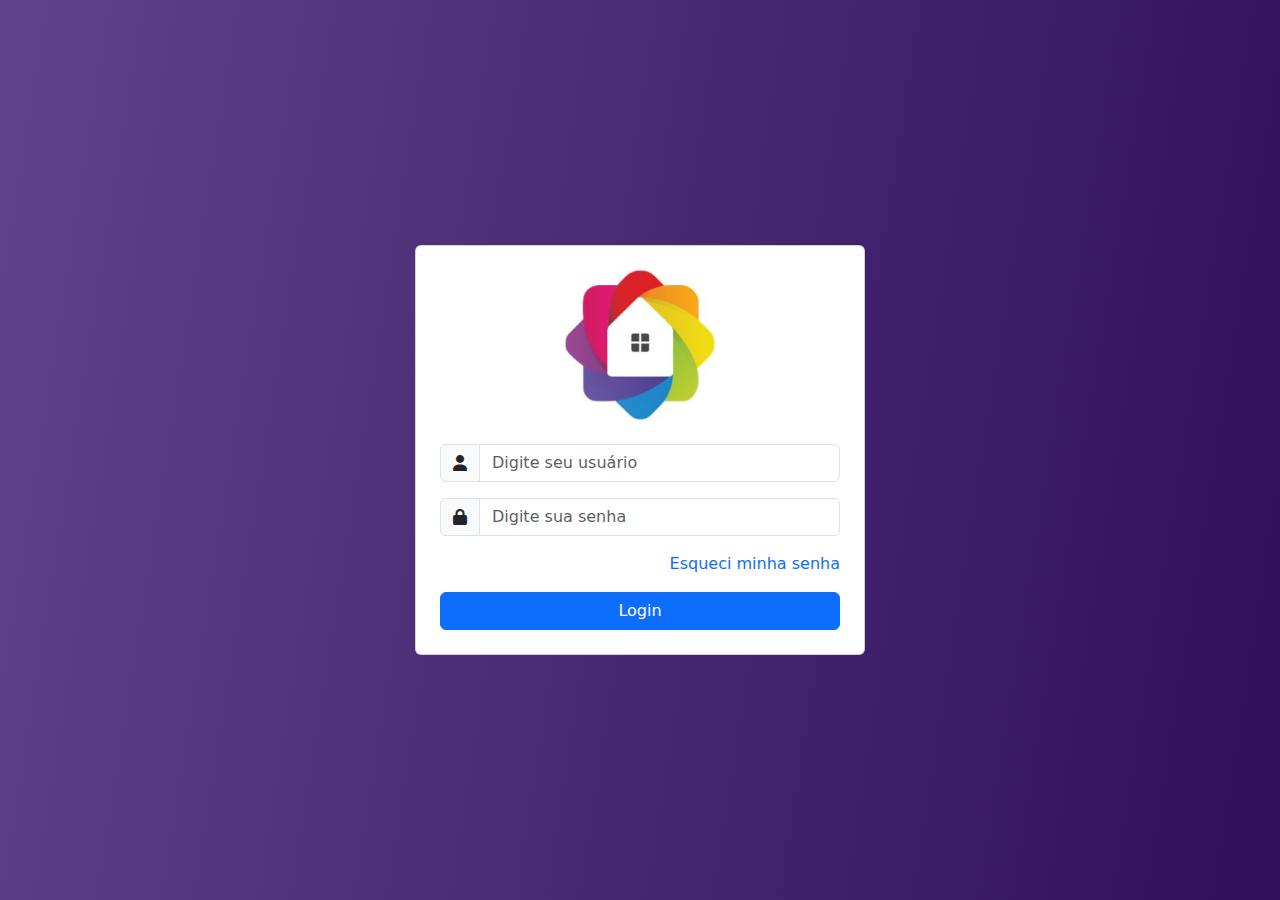
<file: index.html>
<!DOCTYPE html>
<html lang="pt-br">
<head>
  <meta charset="UTF-8">
  <meta name="viewport" content="width=device-width, initial-scale=1.0">
  <title>Login</title>
  <link href="https://cdnjs.cloudflare.com/ajax/libs/bootstrap/5.3.0/css/bootstrap.min.css" rel="stylesheet">
  <link rel="stylesheet" href="https://cdnjs.cloudflare.com/ajax/libs/font-awesome/6.0.0/css/all.min.css">
  <link rel="icon" href="./assets/1630537533273.jpeg">
  <link rel="stylesheet" href="styles.css">
</head>
<body>
  <div class="container d-flex align-items-center justify-content-center min-vh-100">
    <div class="card p-4" style="width: 450px;">
      <div class="text-center mb-4">
        <img src="./assets/1630537533273.jpeg" alt="Logomarca" style="width: 150px;">
      </div>
      <form id="login-form">
        <div class="mb-3 input-group">
          <span class="input-group-text"><i class="fa fa-user"></i></span>
          <input type="text" class="form-control" id="username" placeholder="Digite seu usuário">
        </div>
        <div class="mb-3 input-group">
          <span class="input-group-text"><i class="fa fa-lock"></i></span>
          <input type="password" class="form-control" id="password" placeholder="Digite sua senha">
        </div>
        <div class="mb-3 text-end">
          <a href="esqueci_senha.html" class="text-decoration-none">Esqueci minha senha</a>
        </div>
        <button type="submit" class="btn btn-primary w-100">Login</button>
      </form>
    </div>
  </div>

  <script>
    document.getElementById("login-form").addEventListener("submit", function(event) {
      event.preventDefault(); 
      window.location.href = "notification_center.html";
    });
  </script>
</body>
</html>
</file>
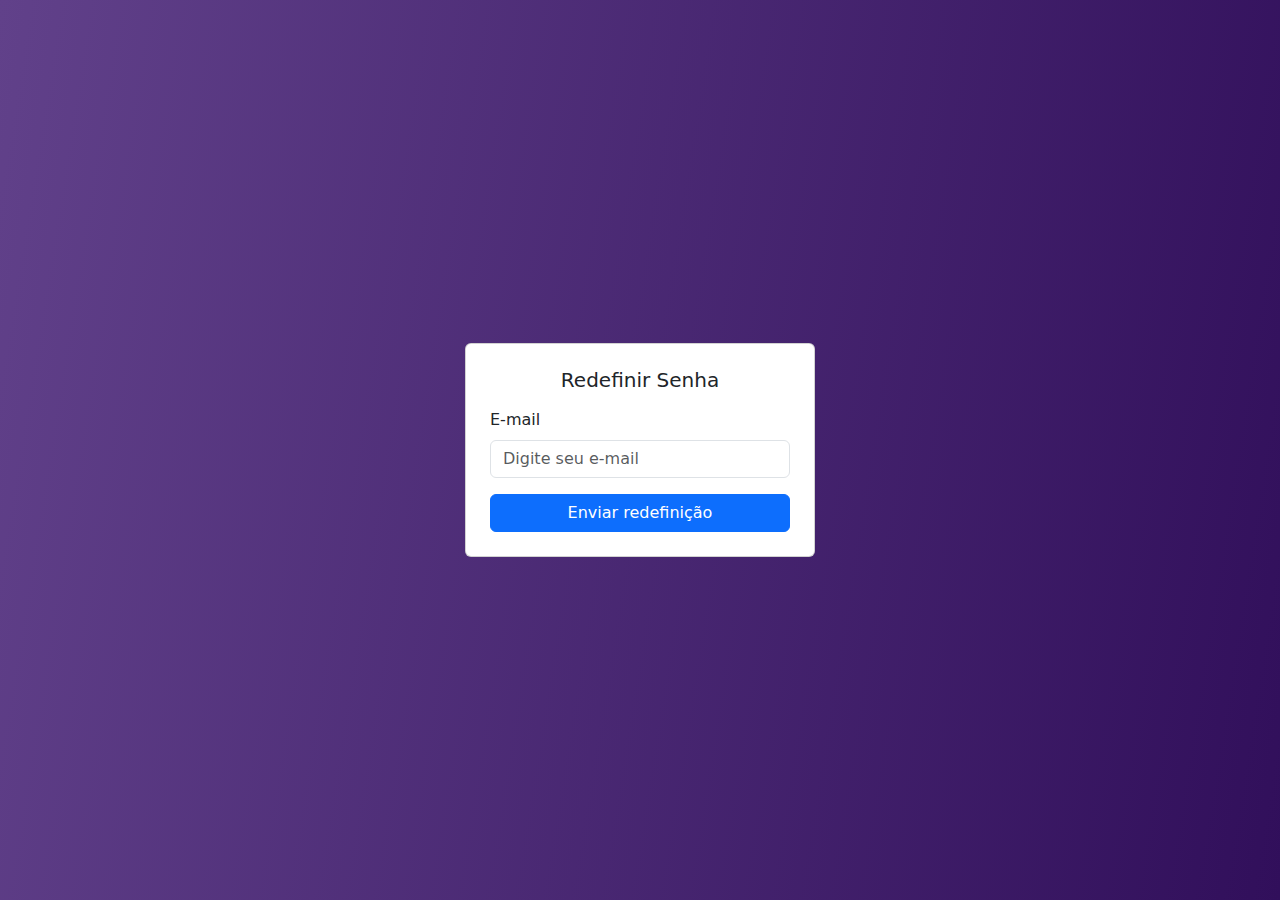
<file: esqueci_senha.html>
<!DOCTYPE html>
<html lang="pt-br">
<head>
  <meta charset="UTF-8">
  <meta name="viewport" content="width=device-width, initial-scale=1.0">
  <title>Esqueci a Senha</title>
  <link href="https://cdnjs.cloudflare.com/ajax/libs/bootstrap/5.3.0/css/bootstrap.min.css" rel="stylesheet">
  <link rel="stylesheet" href="styles.css">
</head>
<body>
  <div class="container d-flex align-items-center justify-content-center min-vh-100">
    <div class="card p-4" style="width: 350px;">
      <h5 class="text-center mb-3">Redefinir Senha</h5>
      <form>
        <div class="mb-3">
          <label for="email" class="form-label">E-mail</label>
          <input type="email" class="form-control" id="email" placeholder="Digite seu e-mail">
        </div>
        <button type="submit" class="btn btn-primary w-100">Enviar redefinição</button>
      </form>
      <div class="alert alert-success mt-3 d-none" id="reset-message">
        E-mail de redefinição enviado com sucesso!
      </div>
    </div>
  </div>
  <script>
    document.querySelector('form').addEventListener('submit', function(event) {
      event.preventDefault();
      document.getElementById('reset-message').classList.remove('d-none');
    });
  </script>
</body>
</html>
</file>
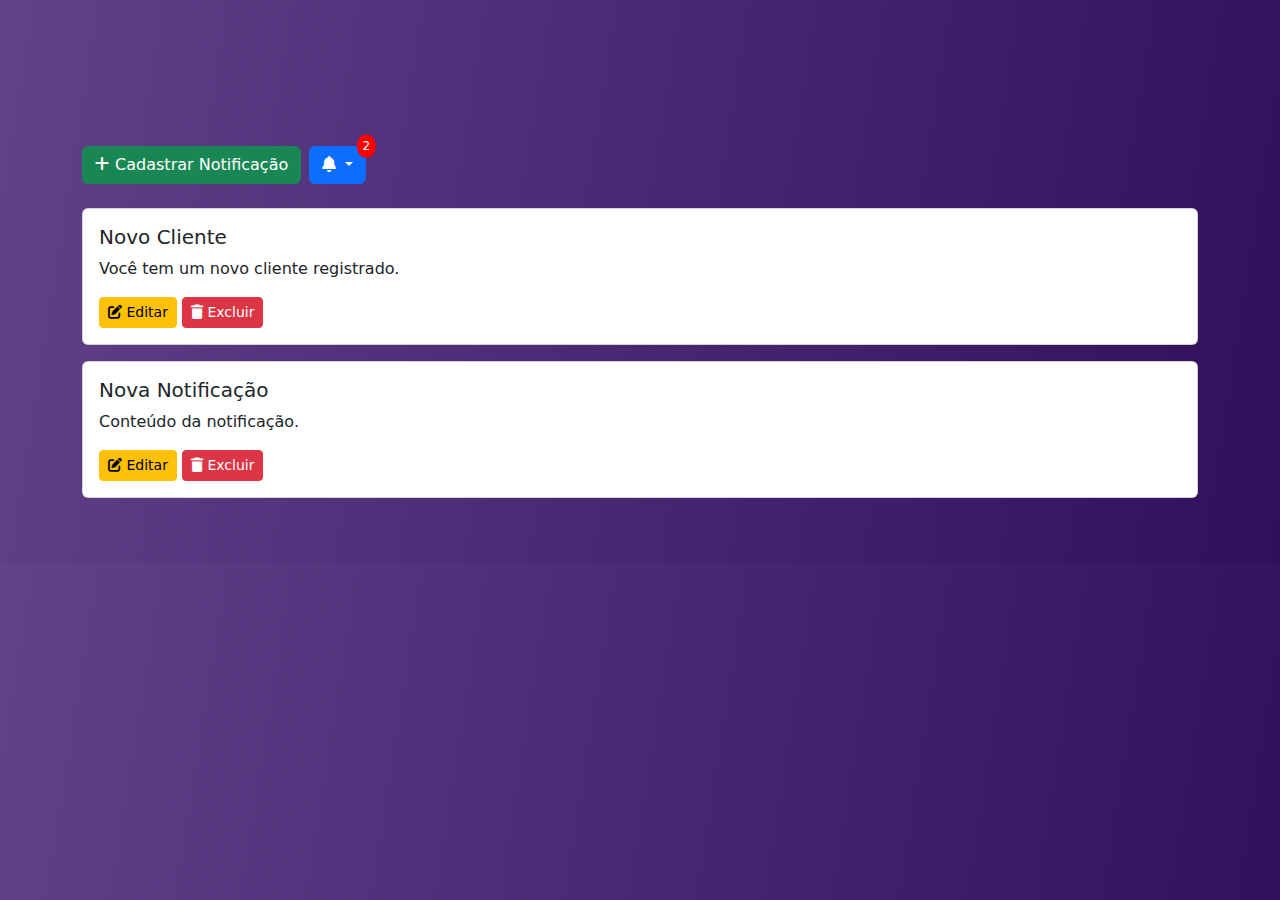
<file: notification_center.html>
<!DOCTYPE html>
<html lang="pt-br">
<head>
  <meta charset="UTF-8">
  <meta name="viewport" content="width=device-width, initial-scale=1.0">
  <title>Controle de Notificações</title>
  <link rel="icon" href="assets/favicon.ico" type="image/x-icon">
  <link href="https://cdnjs.cloudflare.com/ajax/libs/bootstrap/5.3.0/css/bootstrap.min.css" rel="stylesheet">
  <link href="https://cdnjs.cloudflare.com/ajax/libs/font-awesome/6.0.0/css/all.min.css" rel="stylesheet">
  <link rel="stylesheet" href="styles.css">
</head>
<body>
  <div class="container py-5">
    <h3 class="fade-in-title">Controle de Notificações</h3>
    <div class="mb-4 d-flex">
      <button class="btn btn-success me-2"><i class="fa fa-plus"></i> Cadastrar Notificação</button>
      <div class="dropdown notification-icon">
        <button class="btn btn-primary dropdown-toggle" type="button" id="notificationDropdown" data-bs-toggle="dropdown" aria-expanded="false">
          <i class="fa fa-bell"></i>
          <span class="notification-badge">2</span>
        </button>
        <ul class="dropdown-menu dropdown-menu-end" aria-labelledby="notificationDropdown">
          <li class="dropdown-item">
            <strong>Novo Cliente</strong><br>
            <small>Recebido em: 29/10/2024 às 10:15</small>
          </li>
          <li><hr class="dropdown-divider"></li>
          <li class="dropdown-item">
            <strong>Atualização de Sistema</strong><br>
            <small>Recebido em: 29/10/2024 às 14:30</small>
          </li>
        </ul>
      </div>
    </div>

    <div id="notifications">
      <div class="card mb-3">
        <div class="card-body">
          <h5 class="card-title">Novo Cliente</h5>
          <p class="card-text">Você tem um novo cliente registrado.</p>
          <button class="btn btn-warning btn-sm"><i class="fa fa-edit"></i> Editar</button>
          <button class="btn btn-danger btn-sm"><i class="fa fa-trash"></i> Excluir</button>
        </div>
      </div>
      <div class="card mb-3">
        <div class="card-body">
          <h5 class="card-title">Nova Notificação</h5>
          <p class="card-text">Conteúdo da notificação.</p>
          <button class="btn btn-warning btn-sm"><i class="fa fa-edit"></i> Editar</button>
          <button class="btn btn-danger btn-sm"><i class="fa fa-trash"></i> Excluir</button>
        </div>
      </div>
    </div>
  </div>

  <script src="https://cdnjs.cloudflare.com/ajax/libs/bootstrap/5.3.0/js/bootstrap.bundle.min.js"></script>
</body>
</html>
</file>
<file: styles.css>
body {
    background: rgb(97,65,138);
    background: linear-gradient(99deg, rgba(97,65,138,1) 0%, rgba(49,15,91,1) 100%);
}

div h3 {
    font-size: 75px;
    color: white
}

.notification-badge {
    position: absolute;
    top: 0;
    right: 0;
    transform: translate(50%, -50%);
    background-color: red;
    color: white;
    border-radius: 50%;
    padding: 0.2em 0.5em;
    font-size: 0.75rem;
  }
  .notification-icon {
    position: relative;
    display: inline-block;
  }

  .fade-in-title {
    opacity: 0;
    animation: fadeIn 2s forwards;
    color: rgba(255, 255, 255, 0.9);
  }

  @keyframes fadeIn {
    from {
      opacity: 0;
    }
    to {
      opacity: 1;
    }
  }
</file>
